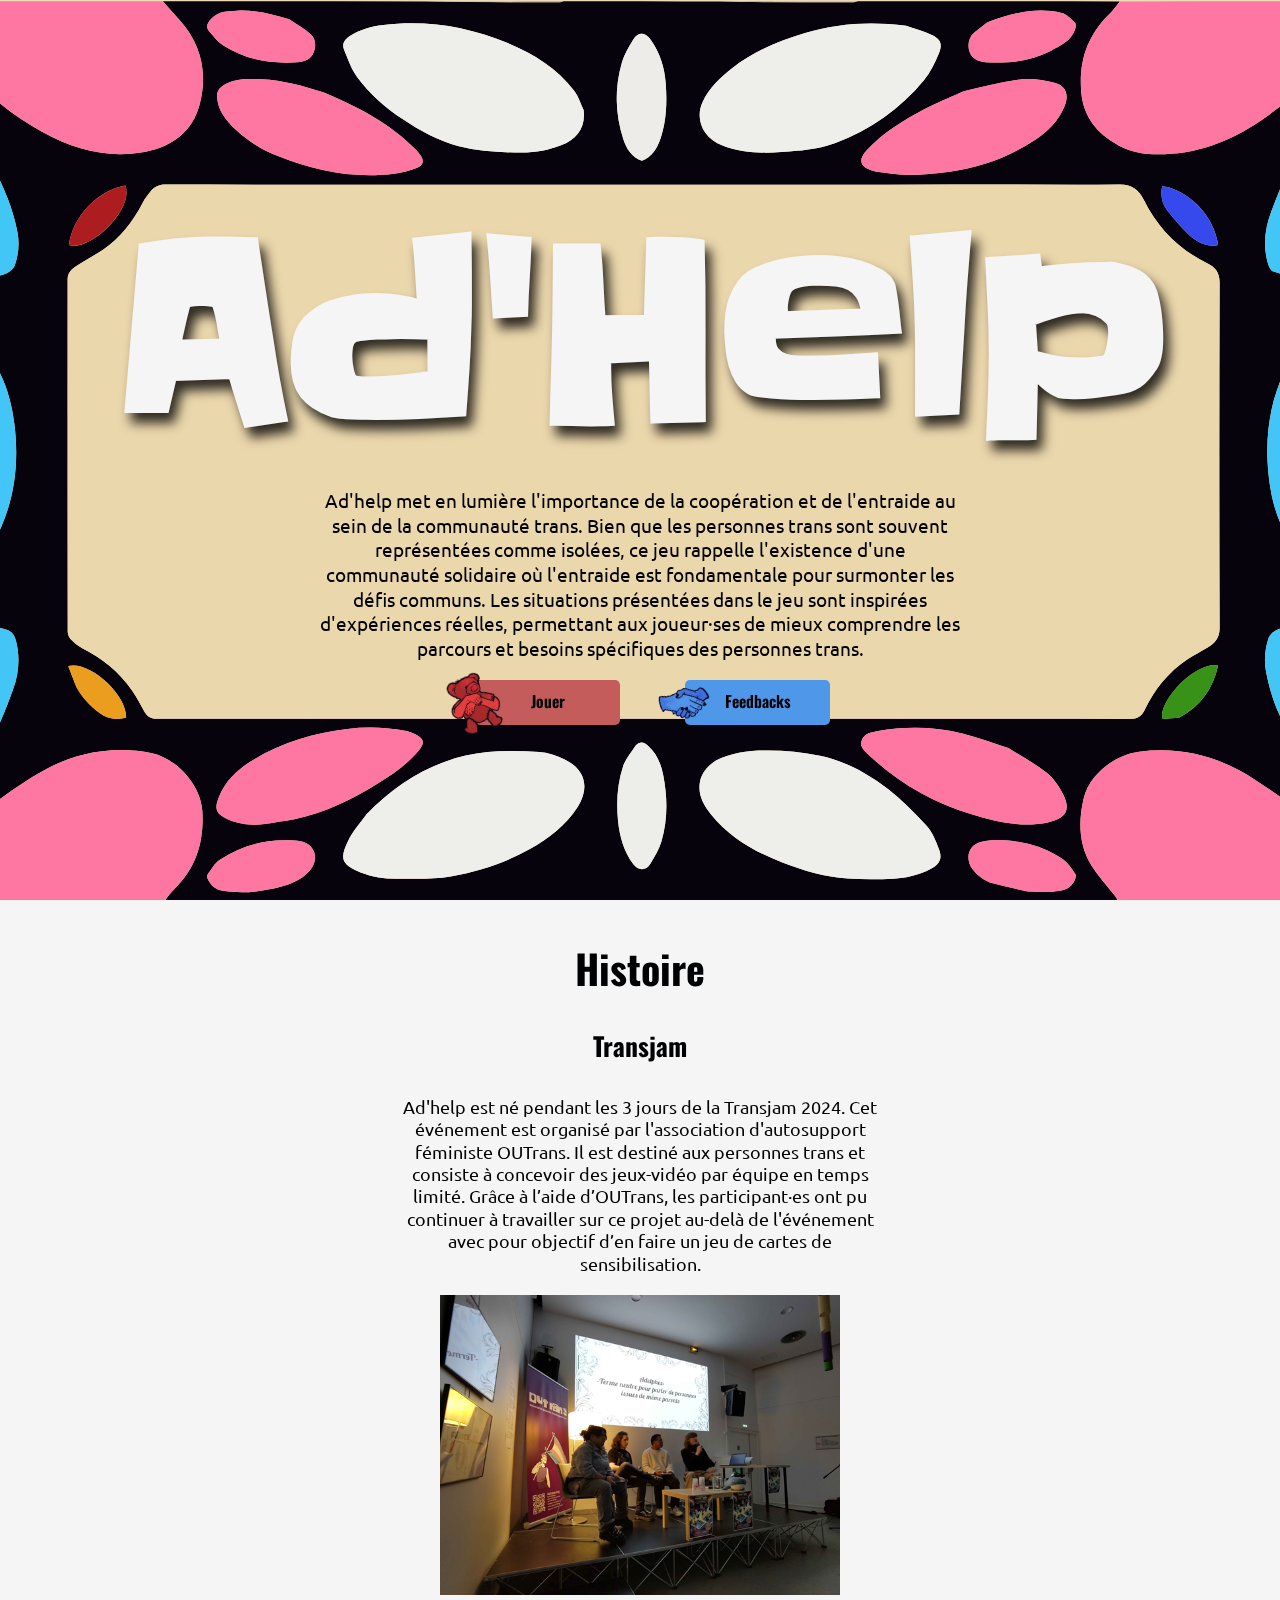
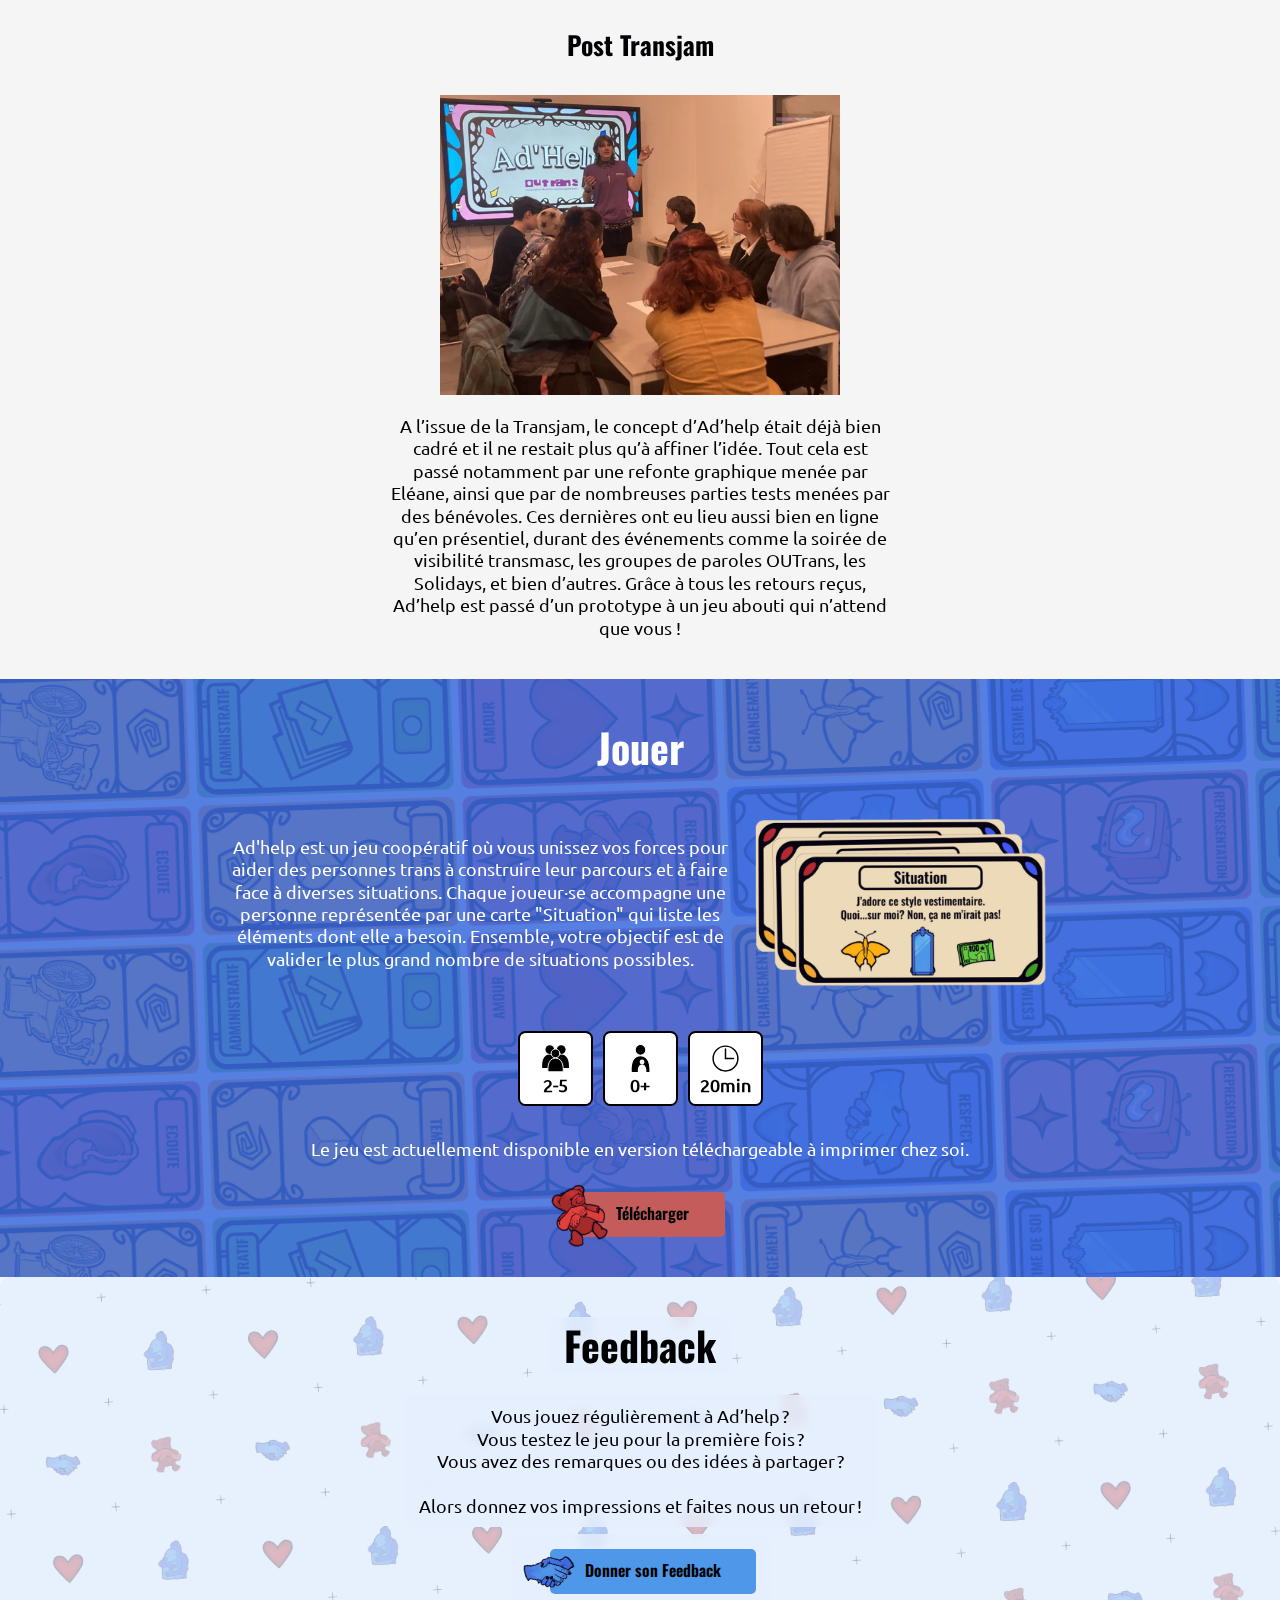
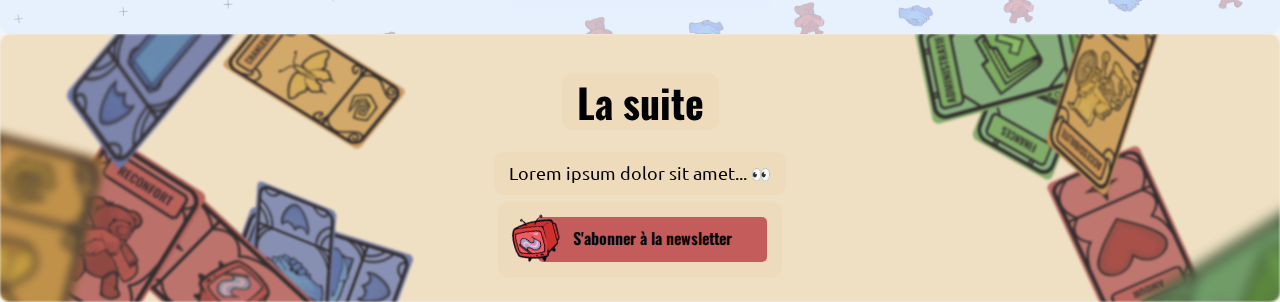
<file: index.html>
<!DOCTYPE html>
<html>
    <head>
        <link rel="stylesheet" href="styles.css">
        <title>AdHelp</title>
        <meta charset="UTF-8">
        <meta name="viewport" content="width=device-width, initial-scale=1.0">
    </head>
    <body>
        <header>
            <h1>Ad'Help</h1>
            <p>
                Ad'help met en lumière l'importance de la coopération et de l'entraide au sein de la communauté trans. Bien que les personnes trans sont souvent représentées comme isolées, ce jeu rappelle l'existence d'une communauté solidaire où l'entraide est fondamentale pour surmonter les défis communs.
                Les situations présentées dans le jeu sont inspirées d'expériences réelles, permettant aux joueur·ses de mieux comprendre les parcours et besoins spécifiques des personnes trans.
            </p>
            <div class="hero-buttons">
                <div class="button red">
                    <img src="./assets/images/cartes/illustrations/réconfort.png" />
                    <a href="#jouer">Jouer</a>
                </div>
                <div class="button blue">
                    <img src="./assets/images/cartes/illustrations/respect.png" />
                    <a href="#feedback">Feedbacks</a>
                </div>
            </div>
        </header>

        <section class="histoire" id="histoire">
            <h2>Histoire</h2>
            <h3>Transjam</h3>
            <div class="transjam">
                <p>Ad'help est né pendant les 3 jours de la Transjam 2024. Cet événement est organisé par l'association d'autosupport féministe OUTrans. Il est destiné aux personnes trans et consiste à concevoir des jeux-vidéo par équipe en temps limité. Grâce à l’aide d’OUTrans, les participant·es ont pu continuer à travailler sur ce projet au-delà de l'événement avec pour objectif d’en faire un jeu de cartes de sensibilisation.</p>
                <img width="400" src="./assets/images/transjam.png" alt="Image de la présentation du jeu lors de la Transjam 2024" />
            </div>
            <h3>Post Transjam</h3>
            <div class="post-transjam">
                <img width="400" src="./assets/images/post_transjam.png" alt="Image d'un playtest après la Transjam" />
                <p>A l’issue de la Transjam, le concept d’Ad’help était déjà bien cadré et il ne restait plus qu’à affiner l’idée. Tout cela est passé notamment par une refonte graphique menée par Eléane, ainsi que par de nombreuses parties tests menées par des bénévoles. Ces dernières ont eu lieu aussi bien en ligne qu’en présentiel, durant des événements comme la soirée de visibilité transmasc, les groupes de paroles OUTrans, les Solidays, et bien d’autres. Grâce à tous les retours reçus, Ad’help est passé d’un prototype à un jeu abouti qui n’attend que vous !</p>
            </div>
        </section>

        <section class="jouer" id="jouer">
            <div class="background-2">
                <div class="cards"></div>
            </div>

            <h2>Jouer</h2>

            <div class="rules">
                <p>
                    Ad'help est un jeu coopératif où vous unissez vos forces pour aider des personnes trans à construire leur parcours et à faire face à diverses situations. Chaque joueur·se accompagne une personne représentée par une carte "Situation" qui liste les éléments dont elle a besoin. Ensemble, votre objectif est de valider le plus grand nombre de situations possibles.
                </p>

                <img
                    class="situations"
                    src="assets/images/cartes/situations/situations.png"
                    alt="cartes de situations: J'adore ce style vestimentaire ! Quoi... sur moi ? Non... ça ne m'irait pas !"
                    width="300"
                />
            </div>

            <div class="pictograms">
                <div
                    class="pictogram"
                    title="De 2 à 5 joueur⋅ses"
                >
                    <img
                        src="assets/images/pictograms/player_count.svg"
                        alt="De 2 à 5 joueur⋅ses"
                    />
                    <span>2-5</span>
                </div>

                <div
                    class="pictogram"
                    title="Pas de limite d'age"
                >
                    <img
                        src="assets/images/pictograms/player_age.svg"
                        alt="Pas de limite d'age"
                    />
                    <span>0+</span>
                </div>

                <div
                    class="pictogram"
                    title="Parties de 20 minutes"
                >
                    <img
                        src="assets/images/pictograms/play_time.svg"
                        alt="Parties de 20 minutes"
                    />
                    <span>20min</span>
                </div>
            </div>

            <p>
                Le jeu est actuellement disponible en version téléchargeable à imprimer chez soi.
            </p>

            <div class="button red">
                <img src="./assets/images/cartes/illustrations/réconfort.png" />
                <a href="#jouer">Télécharger</a>
            </div>
        </section>

        <section class="feedback legible-content" id="feedback">
            <div class="background-3" inert>
            </div>

            <h2>Feedback</h2>
            <p>
                Vous jouez régulièrement à Ad’help ?
                <br />
                Vous testez le jeu pour la première fois ?
                <br />
                Vous avez des remarques ou des idées à partager ?
                <br />
                <br />
                Alors donnez vos impressions et faites nous un retour !
            </p>

            <div class="button blue">
                <img src="./assets/images/cartes/illustrations/respect.png" />
                <a href="https://forms.gle/g878B5wwaLcaFKXS9" target="_blank">Donner son Feedback</a>
            </div>
        </section>

        <section class="whatsnext legible-content" id="whatsnext">
            <div class="background-1" inert>
                <script>
                    {
                        const names = ['accessibilité', 'administratif', 'amour', 'changement', 'estime', 'finances', 'soutien', 'refuge', 'représentation', 'respect', 'réconfort', 'temps'];
                        const background = document.querySelector('#whatsnext .background-1');

                        const excludeCenter = number => number < 0.5
                            ? number / 2
                            : 0.5 + (number) / 2;

                        const getCenterDistance = number => number < 0.5
                            ? (number) * 2
                            : (1 - number) * 2;

                        const getZfromXY = (x, y) => {
                            const dx = getCenterDistance(x);
                            const dy = getCenterDistance(y);
                            return dx + (dy / 2);
                        }

                        for (let name of names) {
                            const img = document.createElement('img');
                            const x = excludeCenter(Math.random());
                            const y = excludeCenter(Math.random());
                            const z = getZfromXY(x, y);
                            img.src = `assets/images/cartes/actions/${name}.png`;
                            img.style.setProperty('--x', x);
                            img.style.setProperty('--y', y);
                            img.style.setProperty('--z', z);
                            img.style.setProperty('--rx', Math.random());
                            img.style.setProperty('--ry', Math.random());
                            img.style.setProperty('--rz', Math.random());
                            background.appendChild(img);
                        }

                        document.addEventListener('mousemove', event => {
                            const mouseX = (event.clientX / window.innerWidth) * 2 - 1;
                            const mouseY = (event.clientY / window.innerHeight) * 2 - 1;
                            background.style.setProperty('--mouseX', mouseX);
                            background.style.setProperty('--mouseY', mouseY);
                        });
                    }
                </script>
            </div>

            <h2>La suite</h2>

            <p>Lorem ipsum dolor sit amet... 👀</p>

            <div class="button red">
                <img src="./assets/images/cartes/illustrations/représentation.png" />
                <a href="#">S'abonner à la newsletter</a>
            </div>
        </section>
    </body>
</html>
</file>
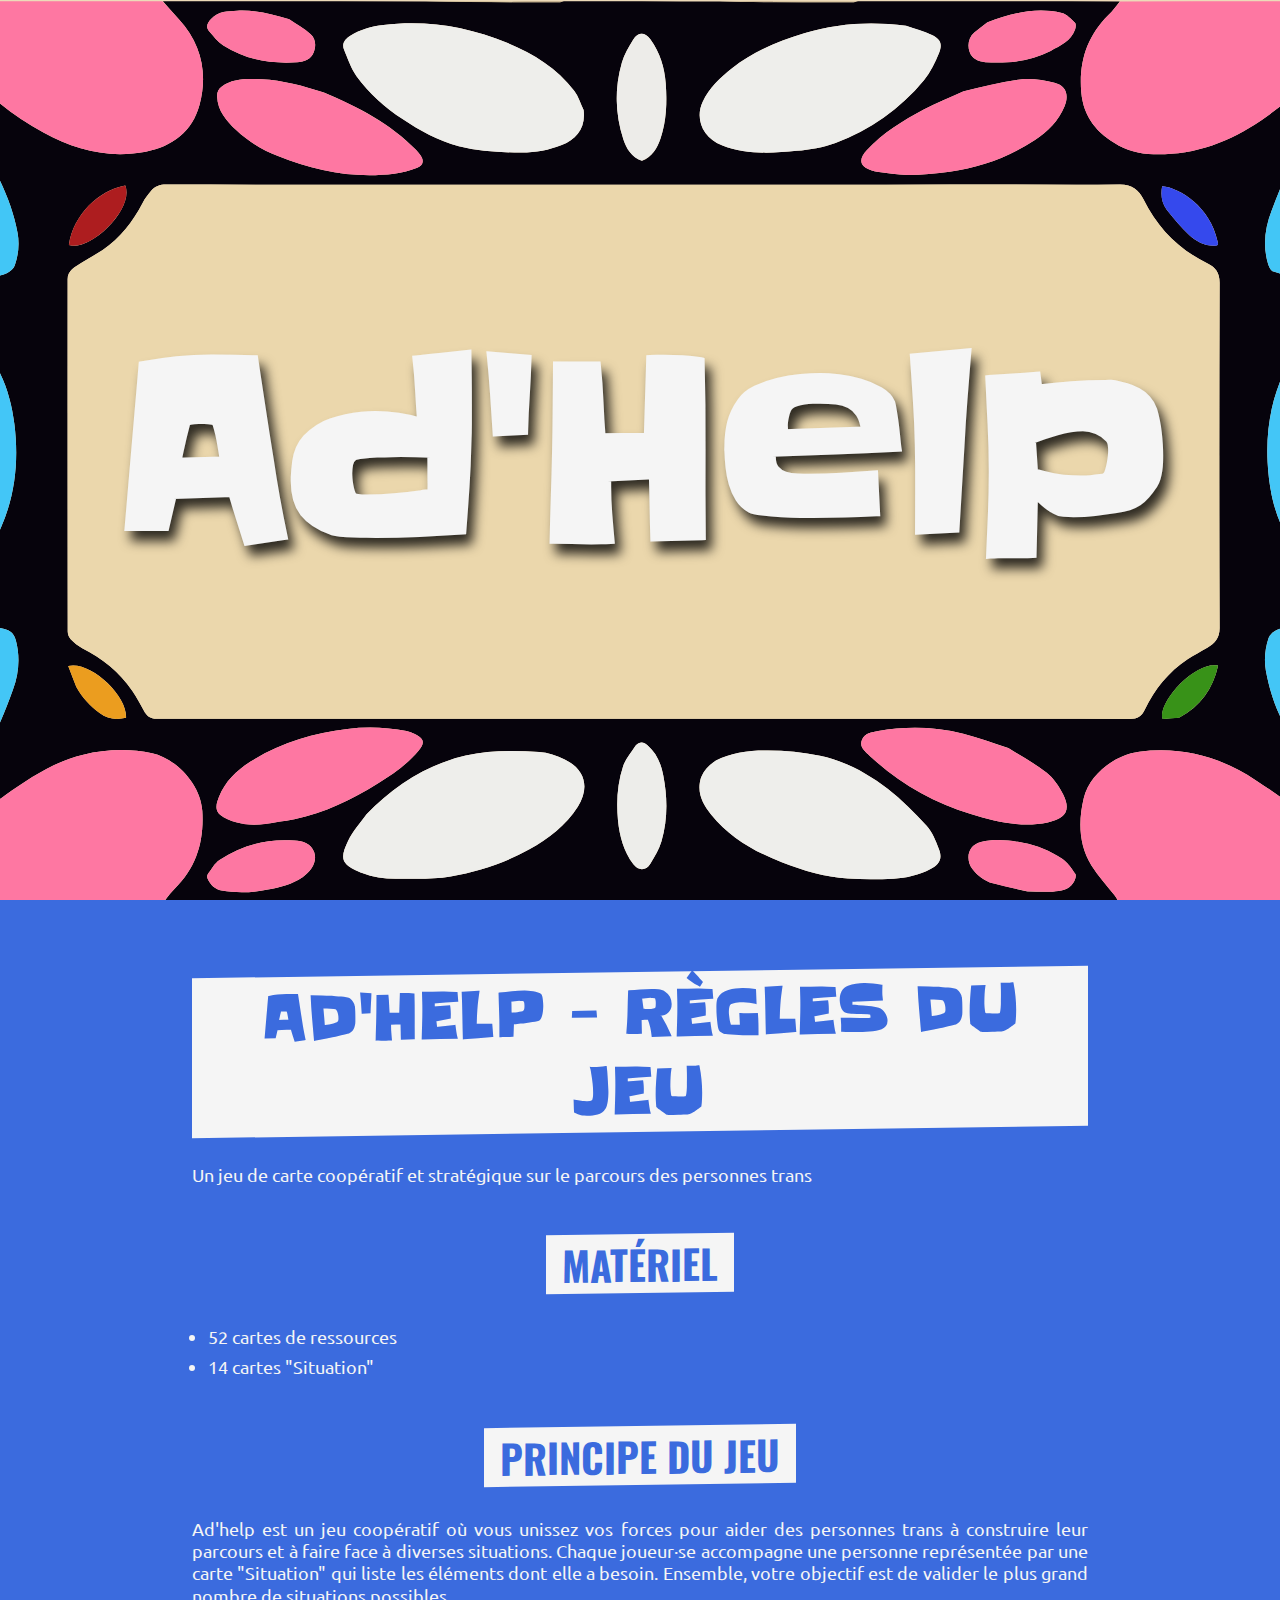
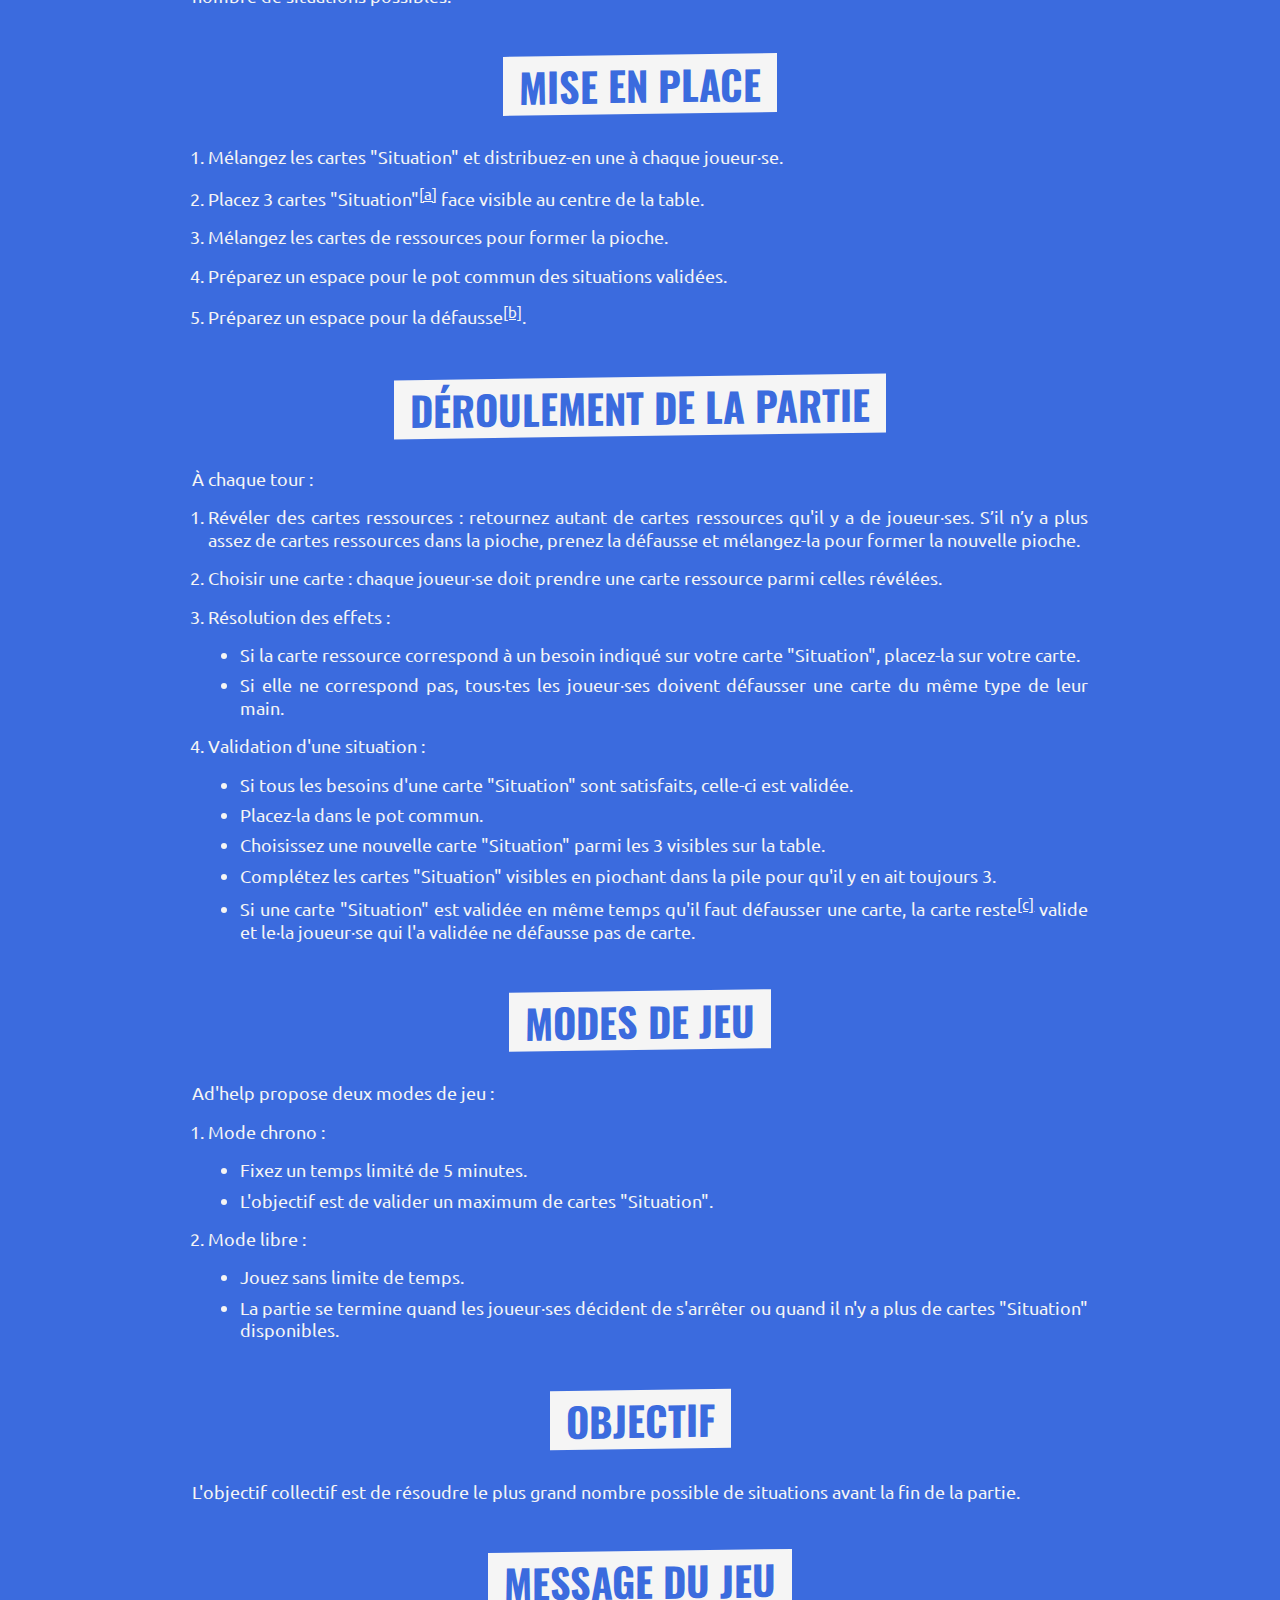
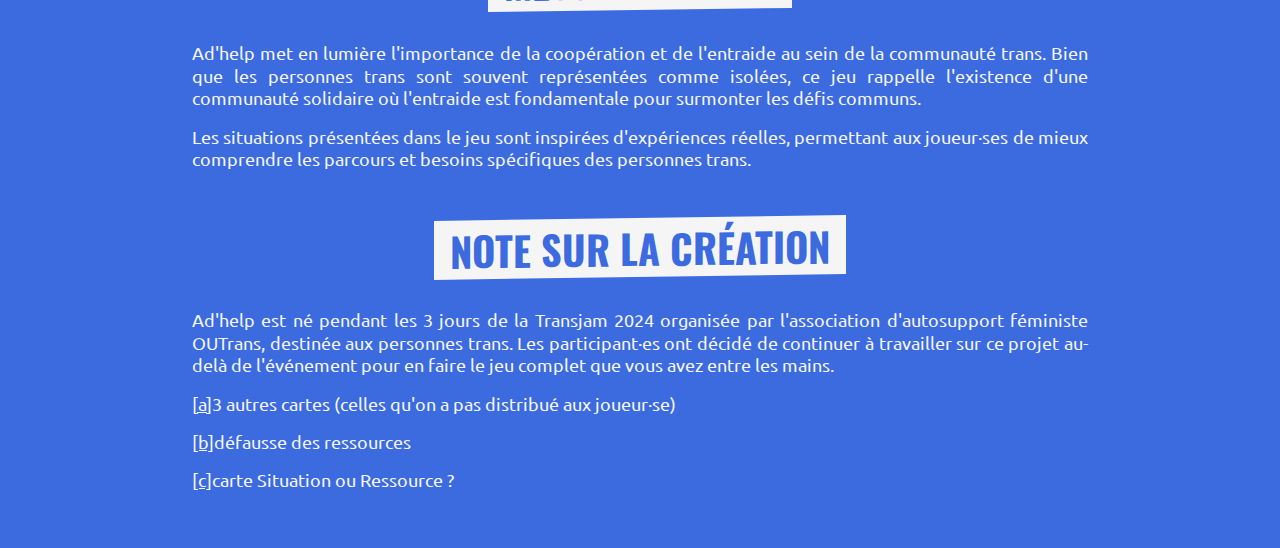
<file: rules.html>
<!DOCTYPE html>
<html>

<head>
  <link rel="stylesheet" href="styles.css">
  <title>AdHelp</title>
  <meta charset="UTF-8">
  <meta name="viewport" content="width=device-width, initial-scale=1.0">
</head>

<body>
  <style>
    header a {
      text-decoration: none;
    }

    section#rules {
      align-items: stretch;
      gap: 0;

      text-align: justify;
      padding-inline: max(2rem, max(100% - 90rem, 15%));
      background-color: var(--blue);
      color: var(--white);


      h1 {
        font-size: 3.5rem;
      }

      :is(h1, h2, h3, h4, h5, h6) {
        align-self: center;
        margin-block: 2rem;
        padding: 0.1rem 1rem;
        text-align: center;
        color: var(--blue);
        transform: skewY(-0.8deg);
        background-color: var(--white);
      }

      p {
        margin-bottom: 1rem;
      }

      :is(ol, ul) {
        list-style-position: outside;
        margin-left: 1rem;

        & + :is(ol, ul):not([start]) {
          margin-left: 3rem;
        }

        &:is(ol) > li {
          margin-bottom: 1rem;
        }

        &:is(ul) > li {
          margin-bottom: 0.5rem;

          &:last-of-type {
            margin-bottom: 1rem;
          }
        }
      }
    }
  </style>

  <header>
    <a href="index.html">
      <h1>Ad'Help</h1>
    </a>
  </header>

  <section id="rules">
    <h1>AD'HELP - RÈGLES DU JEU</h1>

    <!-- TEXT FROM GDOC EXPORTED TO HTML AND PASTED DIRECTLY HERE -->

    <p><span>Un jeu de carte coop&eacute;ratif et strat&eacute;gique sur le parcours des personnes
        trans</span></p>
    <h2 id="h.7wdwfvt4ct5q"><span>MAT&Eacute;RIEL</span></h2>
    <ul>
      <li><span>52 cartes de ressources</span></li>
      <li><span>14 cartes &quot;Situation&quot;</span></li>
    </ul>
    <h2 id="h.m6lz6swye8yt"><span>PRINCIPE DU JEU</span></h2>
    <p><span>Ad&#39;help est un jeu coop&eacute;ratif o&ugrave; vous unissez vos forces pour aider des
        personnes trans &agrave; construire leur parcours et &agrave; faire face &agrave; diverses situations. Chaque
        joueur&middot;se </span><span>accompagne une</span><span>&nbsp;personne repr&eacute;sent&eacute;e par
        une carte &quot;Situation&quot; qui liste les &eacute;l&eacute;ments dont elle a besoin. Ensemble, votre
        objectif
        est de valider le plus grand nombre de situations possibles.</span></p>
    <h2 id="h.nwdexx9bdvzo"><span>MISE EN PLACE</span></h2>
    <ol start="1">
      <li><span>M&eacute;langez les cartes &quot;Situation&quot; et distribuez-en une
          &agrave; chaque joueur&middot;se.</span></li>
      <li><span>Placez 3 cartes &quot;Situation&quot;</span><sup><a href="#cmnt1"
            id="cmnt_ref1">[a]</a></sup><span>&nbsp;face visible au centre de la table.</span></li>
      <li><span>M&eacute;langez les cartes de ressources pour former la pioche.</span>
      </li>
      <li><span>Pr&eacute;parez un espace pour le pot commun des situations
          valid&eacute;es.</span></li>
      <li><span>Pr&eacute;parez un espace pour la </span><span>d&eacute;fausse</span><sup><a href="#cmnt2"
            id="cmnt_ref2">[b]</a></sup><span>.</span></li>
    </ol>
    <h2 id="h.3hjbkn9lc0g"><span>D&Eacute;ROULEMENT DE LA PARTIE</span></h2>
    <p><span>&Agrave; chaque tour :</span></p>
    <ol start="1">
      <li><span>R&eacute;v&eacute;ler des cartes ressources</span><span>&nbsp;: retournez autant de cartes ressources
          qu&#39;il y a de joueur&middot;ses. S&rsquo;il
          n&rsquo;y a plus assez de cartes ressources dans la pioche, prenez la d&eacute;fausse et m&eacute;langez-la
          pour
          former la nouvelle pioche.</span></li>
      <li><span>Choisir une carte</span><span>&nbsp;: chaque joueur&middot;se
          doit prendre une carte ressource parmi celles r&eacute;v&eacute;l&eacute;es.</span></li>
      <li><span>R&eacute;solution des effets</span><span>&nbsp;:</span></li>
    </ol>
    <ul>
      <li><span>Si la carte ressource correspond &agrave; un besoin indiqu&eacute; sur
          votre carte &quot;Situation&quot;, placez-la sur votre carte.</span></li>
      <li><span>Si elle ne correspond pas, tous&middot;tes les joueur&middot;ses doivent
          d&eacute;fausser une carte du m&ecirc;me type de leur main.</span></li>
    </ul>
    <ol start="4">
      <li><span>Validation d&#39;une situation</span><span>&nbsp;:</span>
      </li>
    </ol>
    <ul>
      <li><span>Si tous les besoins d&#39;une carte &quot;Situation&quot; sont
          satisfaits, celle-ci est valid&eacute;e.</span></li>
      <li><span>Placez-la dans le pot commun.</span></li>
      <li><span>Choisissez une nouvelle carte &quot;Situation&quot; parmi les 3 visibles
          sur la table.</span></li>
      <li><span>Compl&eacute;tez les cartes &quot;Situation&quot; visibles en piochant
          dans la pile pour qu&#39;il y en ait toujours 3.</span></li>
      <li><span>Si une carte &quot;Situation&quot; est valid&eacute;e en m&ecirc;me temps qu&#39;il
          faut d&eacute;fausser une carte, </span><span>la carte reste</span><sup><a href="#cmnt3"
            id="cmnt_ref3">[c]</a></sup><span>&nbsp;valide et le&middot;la joueur&middot;se qui l&#39;a
          valid&eacute;e ne d&eacute;fausse pas de carte.</span></li>
    </ul>
    <h2 id="h.5tmfihhl99fi"><span>MODES DE JEU</span></h2>
    <p><span>Ad&#39;help propose deux modes de jeu :</span></p>
    <ol start="1">
      <li><span>Mode chrono</span><span>&nbsp;:</span></li>
    </ol>
    <ul>
      <li><span>Fixez un temps limit&eacute; de 5 minutes.</span></li>
      <li><span>L&#39;objectif est de valider un maximum de cartes
          &quot;Situation&quot;.</span></li>
    </ul>
    <ol start="2">
      <li><span>Mode libre</span><span>&nbsp;:</span></li>
    </ol>
    <ul>
      <li><span>Jouez sans limite de temps.</span></li>
      <li><span>La partie se termine quand les joueur&middot;ses d&eacute;cident de
          s&#39;arr&ecirc;ter ou quand il n&#39;y a plus de cartes &quot;Situation&quot; disponibles.</span></li>
    </ul>
    <h2 id="h.6uedvf1pzm26"><span>OBJECTIF</span></h2>
    <p><span>L&#39;objectif collectif est de r&eacute;soudre le plus grand nombre possible de
        situations avant la fin de la partie.</span></p>
    <h2 id="h.op87zkorym52"><span>MESSAGE DU JEU</span></h2>
    <p><span>Ad&#39;help met en lumi&egrave;re l&#39;importance de la coop&eacute;ration et de
        l&#39;entraide au sein de la communaut&eacute; trans. Bien que les personnes trans sont souvent
        repr&eacute;sent&eacute;es comme isol&eacute;es, ce jeu rappelle l&#39;existence d&#39;une communaut&eacute;
        solidaire o&ugrave; l&#39;entraide est fondamentale pour surmonter les d&eacute;fis communs.</span></p>
    <p><span>Les situations pr&eacute;sent&eacute;es dans le jeu sont inspir&eacute;es
        d&#39;exp&eacute;riences r&eacute;elles, permettant aux joueur&middot;ses de mieux comprendre les parcours et
        besoins sp&eacute;cifiques des personnes trans.</span></p>
    <h2 id="h.3m0s6vnu5m85"><span>NOTE SUR LA CR&Eacute;ATION</span></h2>
    <p><span>Ad&#39;help est n&eacute; pendant les 3 jours de la Transjam 2024 organis&eacute;e par
        l&#39;association d&#39;autosupport f&eacute;ministe OUTrans, destin&eacute;e aux personnes trans. Les
        participant&middot;es ont d&eacute;cid&eacute; de continuer &agrave; travailler sur ce projet au-del&agrave; de
        l&#39;&eacute;v&eacute;nement pour en faire le jeu complet que vous avez entre les mains.</span></p>
    <div>
      <p><a href="#cmnt_ref1" id="cmnt1">[a]</a><span>3 autres cartes (celles qu&#39;on a pas
          distribu&eacute; aux joueur&middot;se)</span></p>
    </div>
    <div>
      <p><a href="#cmnt_ref2" id="cmnt2">[b]</a><span>d&eacute;fausse des ressources</span></p>
    </div>
    <div>
      <p><a href="#cmnt_ref3" id="cmnt3">[c]</a><span>carte Situation ou Ressource ?</span></p>
    </div>
  </section>
</body>

</html>
</file>
<file: styles.css>
/* RESET */
*,
::before,
::after {
    box-sizing: border-box;
    margin: 0;
    padding: 0;
}

a {
    color: inherit;
}

@font-face {
    font-family: 'Oswald';
    src: url('./assets/fonts/Oswald-VariableFont_wght.ttf');
}

@font-face {
    font-family: 'Ubuntu';
    src: url('./assets/fonts/Ubuntu/Ubuntu-Regular.ttf');
    size-adjust: 110%;
}
@font-face {
    font-family: 'Slackey';
    src: url('./assets/fonts/Slackey-Regular.ttf');
    size-adjust: 110%;
}

:root{
    --font-title: 'Oswald', sans-serif;
    --font-text: 'Ubuntu', sans-serif;
    --red: #A03635;
    --light-red: #c35c5a;
    --blue: #3B6BDE;
    --light-blue: #4F97E8;
    --yellow: #F0A632;
    --green: #2D9415;
    --white: #f5f5f5;
    --light-beige: #f4ecde;
    --beige: #eddab9;
    --black: #000103;

    --background-color: var(--white);
    --foreground-color: var(--black);
}
html{
    scroll-behavior: smooth;
}
body {
    font-family: var(--font-text);
    background-color: var(--background-color);
    color: var(--foreground-color);
    margin: 0;
    line-height: 1.4;
}

:is(h1, h2, h3, h4, h5, h6) {
    font-family: var(--font-title);
}

header {
    padding: 50px 0;
    height: 100dvh;
    background: url(./assets/images/bg_deco.svg) no-repeat center top/cover;
    display: flex;
    flex-direction: column;
    justify-content: center;
    align-items: center;
    background-color: var(--beige) ;
}

header h1 {
    font-size: 14rem;
    color: var(--white);
    filter: drop-shadow(6px 10px 6px rgba(0, 0, 0, 0.8));
    text-align: center;
    margin: 0;
}
header p {
    font-size: 1.1rem;
    text-align: center;
    max-width: 50%;
}

section {
    position: relative;
    display: flex;
    flex-flow: column;
    justify-content: flex-start;
    align-items: center;
    gap: 2rem;
    padding-block: 40px;
    padding-inline: max(2rem, min(20rem, 15%));
    text-align: center;
    overflow: clip;

    &.legible-content > * {
        background-color: rgb(from var(--background-color) r g b / 0.8);
        backdrop-filter: blur(5px);
        border-radius: 10px;

        &:where(h1, h2, h3, h4, h5, h6) {
            padding: 0px 15px;
            margin: -0px -15px;
        }

        &:where(p) {
            padding: 10px 15px;
            margin: -10px -15px;
        }

        &:where(.button) {
            padding: 15px 15px;
            margin: -15px -15px;
        }
    }
}
h1 {
    font-family: 'Slackey', sans-serif;
}
h2 {
    font-size: 2.5rem;
}
h3{
    font-size: 1.6rem;
}

section#histoire div {
    display: flex;
    flex-flow: row wrap;
    justify-content: center;
    align-items: center;
    gap: 20px;

    p {
        flex: 1 1 auto;
        max-width: 500px;
    }

    img {
        flex: 0 1 auto;
        min-width: 0;
        max-width: 100%;
    }
}    
.button {
    --_button-background-color: var(--button-background-color, var(--beige));
    --_button-font-color: var(--button-font-color, var(--black));
    --_button-hover-background-color: var(--button-hover-background-color, var(--_button-background-color));
    --_button-hover-font-color: var(--button-hover-font-color, var(--_button-font-color));
    --_icon-size: 50px;

    position: relative;
    width: fit-content;
    display: flex;
    align-items: center;
    cursor: pointer;

    img {
        opacity: 1;
        z-index: 10;
        width: var(--_icon-size);
        position: absolute;
        top: 50%;
        translate: calc(var(--_icon-size) / 2 - 50%) -50%;
        rotate: z -15deg;
        transition: all 0.2s ease-in-out;
    }

    :is(button, a) {
        min-height: 45px;
        min-width: 145px;
        background-color: var(--_button-background-color);
        cursor: pointer;
        border: var(--black);
        padding: 10px 35px;
        margin-left: calc(var(--_icon-size) / 2);
        font-family: var(--font-title);
        font-weight: 600;
        color: var(--_button-font-color);;
        text-align: center;
        text-decoration: none;
        border-radius: 5px;
        transition: all 0.2s ease-in-out;
    }

    &:hover {
        img {
            rotate: z -10deg;
            scale: 1.1;
            transform: translate(1px, 1px);
        }

        :is(button, a) {
            transform: scale(1.05);
            color: var(--_button-hover-font-color);
            background-color: var(--_button-hover-background-color);
            box-shadow: var(--black) 4px 4px ;
        }
    }
}

.hero-buttons{
    display: flex;
    gap: 40px;
    justify-content: center;
    margin-top: 20px;
}

.button.red {
    --button-background-color: var(--light-red);
    --button-hover-background-color: var(--red);
    --button-hover-font-color: var(--white);
}
.button.blue {
    --button-background-color: var(--light-blue);
    --button-hover-background-color: var(--blue);
    --button-hover-font-color: var(--white);
}

section#jouer {
    color: white;

    .rules {
        display: flex;
        flex-flow: row wrap;
        justify-content: center;
        align-items: center;
        gap: 20px;

        p {
            flex: 1 1 auto;
            max-width: 500px;
        }

        img {
            flex: 0 1 auto;
            min-width: 0;
            max-width: 100%;
        }
    }

    .pictograms {
        display: flex;
        flex-flow: row;
        justify-content: center;
        align-items: center;
        gap: 10px;
    }

    .pictogram {
        display: flex;
        flex-flow: column;
        justify-content: center;
        align-items: center;
        height: 75px;
        aspect-ratio: 1;
        border: 2px solid black;
        border-radius: 10%;
        background-color: white;
        color: black;

        img {
            height: 35px;
            margin-bottom: -2px;
            user-select: none;
            pointer-events: none;
        }

        span {
            font-size: 1em;
            font-weight: bold;
        }
    }
}

section#feedback {
    --background-color: #e6effd;
}

section#whatsnext {
    --background-color: var(--beige);
}

.background-1 {
    position: absolute;
    inset: 0;
    perspective: 200;
    perspective-origin: center;
    overflow: clip;
    z-index: -1;
    background-color: var(--beige);
    filter: blur(1px);

    @media (prefers-reduced-motion: reduce) {
        --mouseX: 0 !important;
        --mouseY: 0 !important;
    }

    &::after {
        content: '';
        position: absolute;
        inset: 0;
        background-color: var(--beige);
        opacity: 0.2;
    }

    img {
        position: absolute;
        width: min(120px, 20dvw);
        left: calc(var(--x) * 100%);
        top: calc(var(--y) * 100%);
        transform:
            translate(-50%, -50%)
            translateZ(calc(var(--z) * 100px))
            scale(calc(1.5 - var(--z)))
            translate(
                calc(var(--mouseX, 0) * (1 - var(--z)) * 50px),
                calc(var(--mouseY, 0) * (1 - var(--z)) * 50px)
            )
            rotateZ(calc(var(--rz) * 360deg))
            rotateY(calc(var(--ry) * 40deg))
            rotateX(calc(var(--rx) * 40deg))
            ;
        z-index: calc(var(--z) * -100000000);
        filter:
            brightness(calc(0.7 + var(--z) * 0.3))
            grayscale(calc(var(--z) * 0.5))
            blur(calc(pow((var(--z) - 0.5) * 2, 2) * 5px));
    }
}


@keyframes play-background-2 {
    from {
        background-position-x: 0px, 400px;
    }
    to {
        background-position-x: var(--background-width), calc(400px - var(--background-width));
    }
}

.background-2 {
    --background-ratio: 12.5;
    --background-height: 250px;
    --background-width: calc(var(--background-height) * var(--background-ratio));
    position: absolute;
    inset: 0;
    overflow: clip;
    z-index: -1;
    /* background-color: var(--blue); */

    .cards {
        position: absolute;
        inset: 0;
        background-image:
            url('assets/images/background-2.png'),
            url('assets/images/background-2-flipped.png');
        background-size: auto var(--background-height);
        animation: play-background-2 infinite 200s linear;
        transform: rotateZ(-2deg) scale(1.1);

        @media (prefers-reduced-motion: reduce) {
            animation: none;
            background-position-x: 0px, 1550px;
        }
    }

    &::after {
        content: '';
        position: absolute;
        inset: 0;
        background-color: var(--blue);
        opacity: 0.86;
    }
}


.background-3 {
    position: absolute;
    inset: 0;
    overflow: clip;
    z-index: -1;
    background-color: var(--background-color);

    &::before {
        content: '';
        position: absolute;
        inset: -24rem;
        background-image: url('assets/images/background-3.png');
        background-repeat: repeat;
        background-size: min(25dvw, 150px);
        transform: rotate(-4deg) scale(1.4);
    }

    &::after {
        content: '';
        position: absolute;
        inset: 0;
        background-color: var(--background-color);
        opacity: 0.7;
    }
}
</file>
